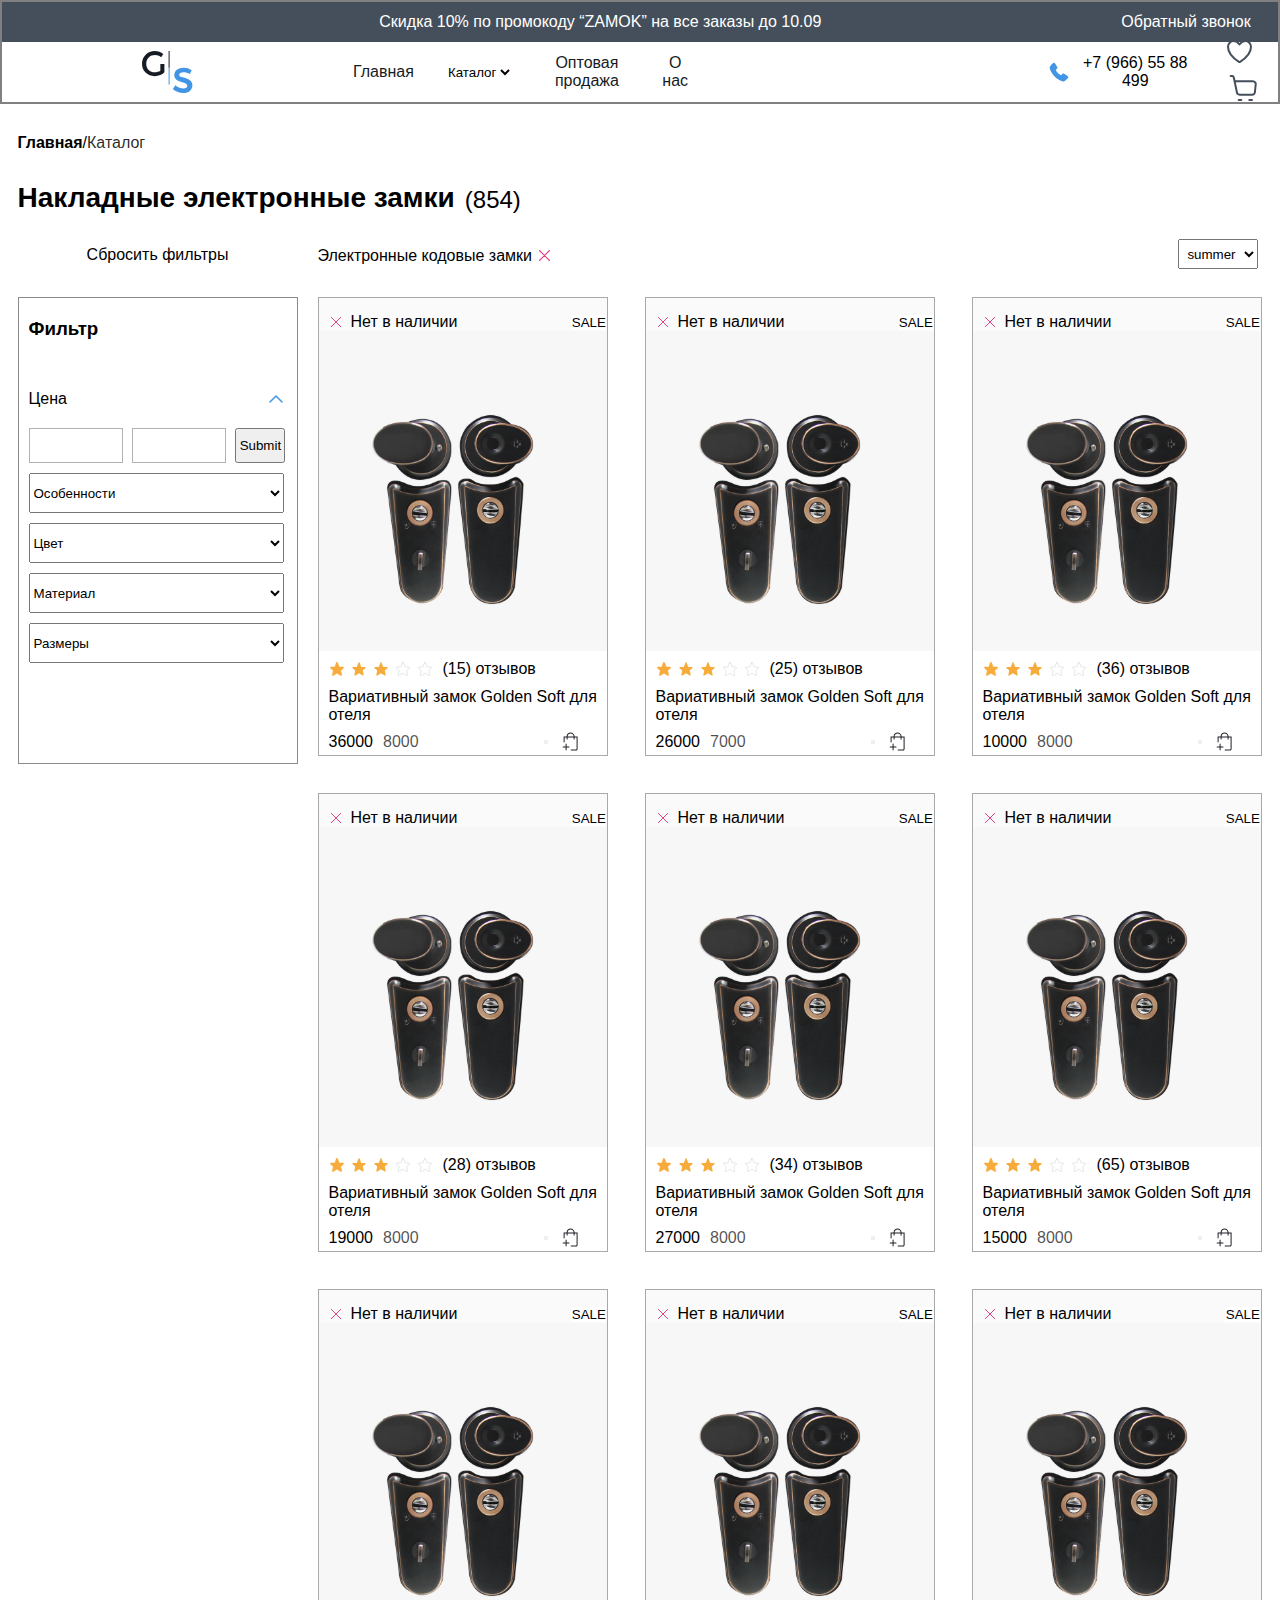
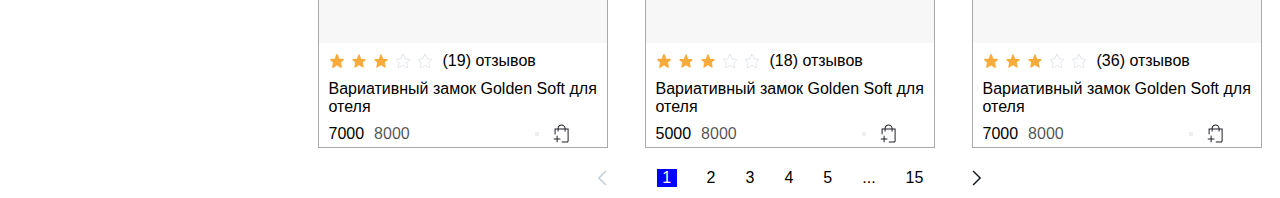
<file: index.html>
<!DOCTYPE html>
<html lang="en">
  <head>
    <meta charset="UTF-8" />
    <meta name="viewport" content="width=device-width, initial-scale=1.0" />
    <title>Document</title>
    <link rel="stylesheet" href="main.css" />
  </head>
  <body>
    <!-- Header qismi boshi -->
    <div class="allHeader">
      <div class="header_up">
        <p class="Nav_skidka">
          Скидка 10% по промокоду “ZAMOK” на все заказы до 10.09
        </p>
        <p class="obrat_v">Обратный звонок</p>
        <!-- <img src="./img/Обратный звонок.svg" alt="" />  -->
      </div>
      <div class="header">
        <img class="logo" src="/img/Logo.svg" alt="logo" />
        <div class="glavniy">
          <p>Главная</p>
          <div class="select">
            <select class="katalog" name="" id="">
              <option value="">Каталог</option>
            </select>
          </div>
          <p>Оптовая продажа</p>
          <p>О нас</p>
        </div>
        <div class="phone-n">
          <img src="./img/phone-call 1.svg" alt="" />
          <p>+7 (966) 55 88 499</p>
        </div>
        <div class="icon">
          <img class="heart" src="./img/heart.svg" alt="" />
          <a href="Buy.html"><img src="./img/basket.svg" alt="" /></a>
        </div>
      </div>
    </div>
    <!-- Header qismi oxiri -->

    <div class="contaner">
      <div class="katalog-div">
        <p class="katalog"><b>Главная</b></p>
        /
        <p class="kata">Каталог</p>
      </div>
      <div class="nak_div">
        <h1 class="nakladnoy">Накладные электронные замки</h1>
        <p class="lengh">(854)</p>
      </div>
      <div class="main">
        <div class="main_nav">
          <div class="main_nav_left">
            <div class="sbros">
              <p>Сбросить фильтры</p>
            </div>
            <div class="zamok">
              <p class="zamok-title">Электронные кодовые замки</p>
              <img class="zam-img" src="./img/Cross.svg" alt="" />
            </div>
          </div>
          <select class="popul" name="" id=""></select>
        </div>
        <div class="main_section">
          <div class="filtr">
            <h3 class="filt-h3">Фильтр</h3>
            <div class="sena">
              <p>Цена</p>
              <img src="./img/filtr img 2.svg" alt="" />
            </div>
            <form class="form" action="">
              <input class="inp" type="number" name="" id="inp1" />
              <input class="inp" type="number" name="" id="inp2" />
              <button class="sbm" type="">Submit</button>
            </form>
            <div class="inselect">
              <select class="option" name="" id="">
                <option value="">Особенности</option>
              </select>
              <select class="option" name="" id="">
                <option value="">Цвет</option>
              </select>
              <select class="option" name="" id="">
                <option value="">Материал</option>
              </select>
              <select class="option" name="" id="">
                <option value="">Размеры</option>
              </select>
            </div>
          </div>
          <div class="sectionCards">
            <div class="cards"></div>
            <!-- template -->
            <template class="template">
              <div class="card">
                <div class="card_up">
                  <div class="card-up-t">
                    <img src="./img/Cross.svg" alt="" />
                    <p>Нет в наличии</p>
                  </div>
                  <button class="sale">SALE</button>
                </div>
                <a href="singl.html"
                  ><img class="img_1" src="./img/Rectangle 19 (4).svg" alt=""
                /></a>
                <div class="card_titles">
                  <div class="reyting-div">
                    <img src="./img/рейтинг.svg" alt="" />
                    <p class="reyt">(12) отзывов</p>
                  </div>
                  <p class="cart_title">
                    Вариативный замок Golden Soft <br />
                    для отеля
                  </p>
                  <div class="price">
                    <p class="discountP">7 000₽</p>
                    <p class="realP">8 000₽</p>
                    <button class="btn_buy"></button>
                    <img class="img2" src="img/div.slot (1).svg" alt="" />
                  </div>
                </div>
              </div>
            </template>
            <!-- template -->

            <div class="pagination">
              <img src="./img/left Icon.svg" alt="" />
              <p class="pg_1">1</p>
              <p>2</p>
              <p>3</p>
              <p>4</p>
              <p>5</p>
              <p>...</p>
              <p>15</p>
              <img src="./img/right icon (1).svg" alt="" />
            </div>
          </div>
        </div>
      </div>
    </div>
    <!-- ////////// body //////// -->
    <script type="module" src="./js/main.js"></script>
    <!-- <script type="module" src="./js/data.js"></script> -->
  </body>
</html>
</file>
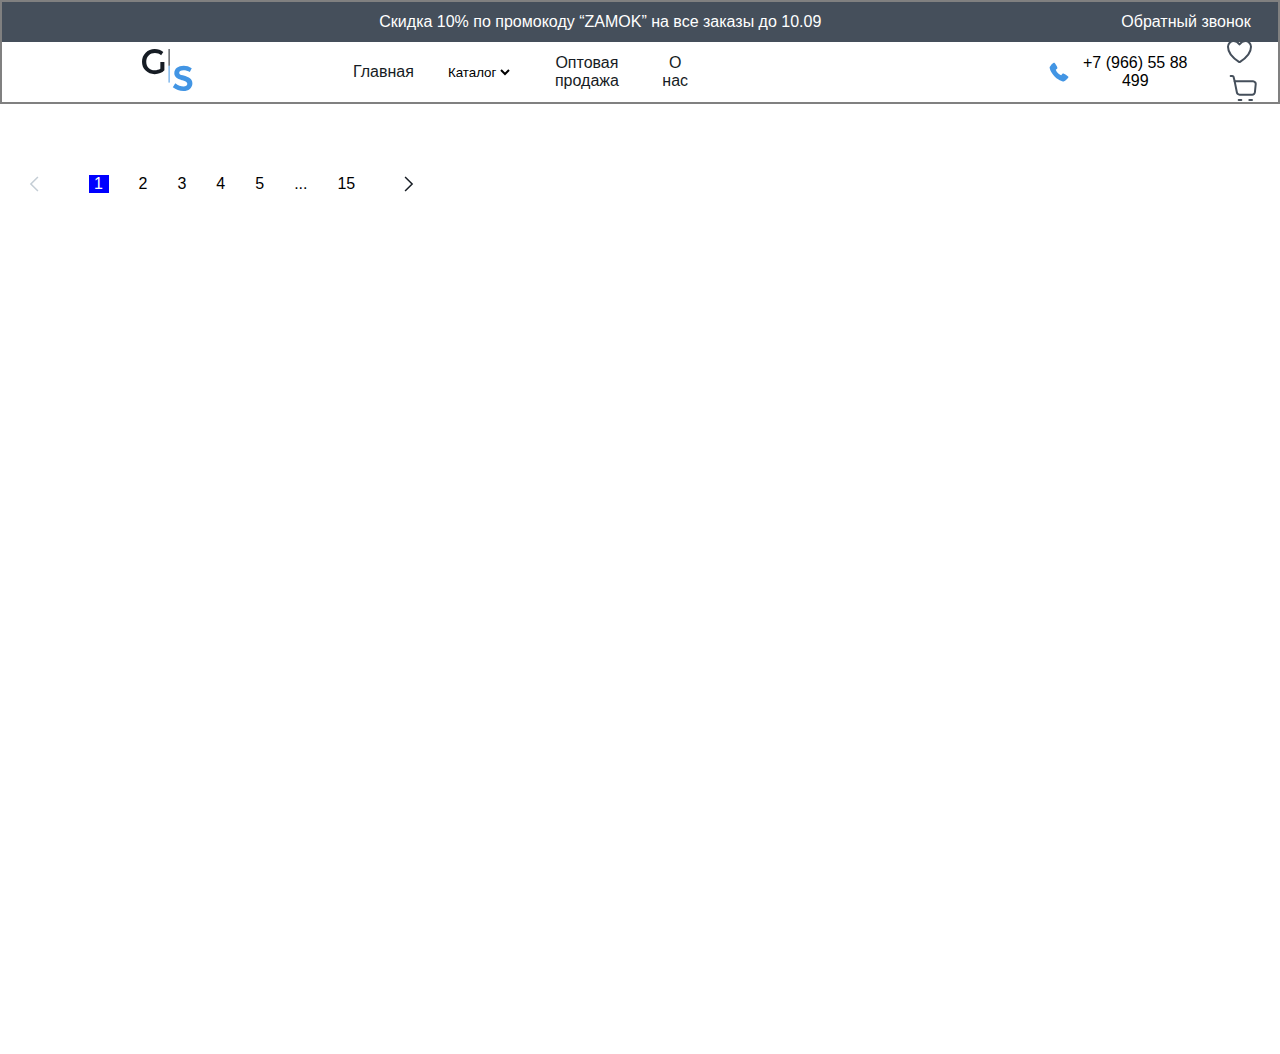
<file: Buy.html>
<!DOCTYPE html>
<html lang="en">
  <head>
    <meta charset="UTF-8" />
    <meta name="viewport" content="width=device-width, initial-scale=1.0" />
    <title>Buy HTML</title>
    <link rel="stylesheet" href="./buy.css" />
  </head>
  <body>
    <!-- Header qismi boshi -->
    <div class="allHeader">
      <div class="header_up">
        <p class="Nav_skidka">
          Скидка 10% по промокоду “ZAMOK” на все заказы до 10.09
        </p>
        <p class="obrat_v">Обратный звонок</p>
        <!-- <img src="./img/Обратный звонок.svg" alt="" />  -->
      </div>
      <div class="header">
        <a href="index.html"><img class="logo" src="/img/Logo.svg" alt="logo" /></a>
        <div class="glavniy">
          <p>Главная</p>
          <div class="select">
            <select class="katalog" name="" id="">
              <option value="">Каталог</option>
            </select>
          </div>
          <p>Оптовая продажа</p>
          <p>О нас</p>
        </div>
        <div class="phone-n">
          <img src="./img/phone-call 1.svg" alt="" />
          <p>+7 (966) 55 88 499</p>
        </div>
        <div class="icon">
          <img class="heart" src="./img/heart.svg" alt="" />
          <img src="./img/basket.svg" alt="" />
        </div>
      </div>
    </div>
    <!-- Header qismi oxiri -->

    <div class="contaner">
        <div class="main_section">
          <div class="sectionCards">
            <div class="cards"></div>
            <template class="template">
              <div class="card">
                <div class="card_up">
                  <div class="card-up-t">
                    <img  src="./img/Cross.svg" alt="" />
                    <p>Нет в наличии</p>
                  </div>
                  <button class="sale">SALE</button>
                </div>
                <img class="img1" src="./img/Rectangle 19 (4).svg" alt="" />
                <div class="card_titles">
                  <div class="reyting-div">
                    <img src="./img/рейтинг.svg" alt="" />
                    <p class="reyt">(12) отзывов</p>
                  </div>
                  <p class="cart_title">
                    Вариативный замок Golden Soft <br />
                    для отеля
                  </p>
                  <div class="price">
                    <p class="discountP">7 000₽</p>
                    <p class="realP"><s>8 000₽</s></p>
                    <button class="btn_buy"></button>
                    <img class="img2" src="img/div.slot (1).svg" alt="" />
                  </div>
                </div>
              </div>
            </template>

            <!-- <img src="./img/buy img 22.png" alt="" /> -->

            <div class="pagination">
              <img src="./img/left Icon.svg" alt="" />
              <p class="pg_1">1</p>
              <p>2</p>
              <p>3</p>
              <p>4</p>
              <p>5</p>
              <p>...</p>
              <p>15</p>
              <img src="./img/right icon (1).svg" alt="" />
            </div>
          </div>
        </div>
      </div>
    </div>

    <script type="module" src="./js/Buy.js"></script>
    <!-- <script type="module" src="./js/data.js"></script> -->
  </body>
</html>
</file>
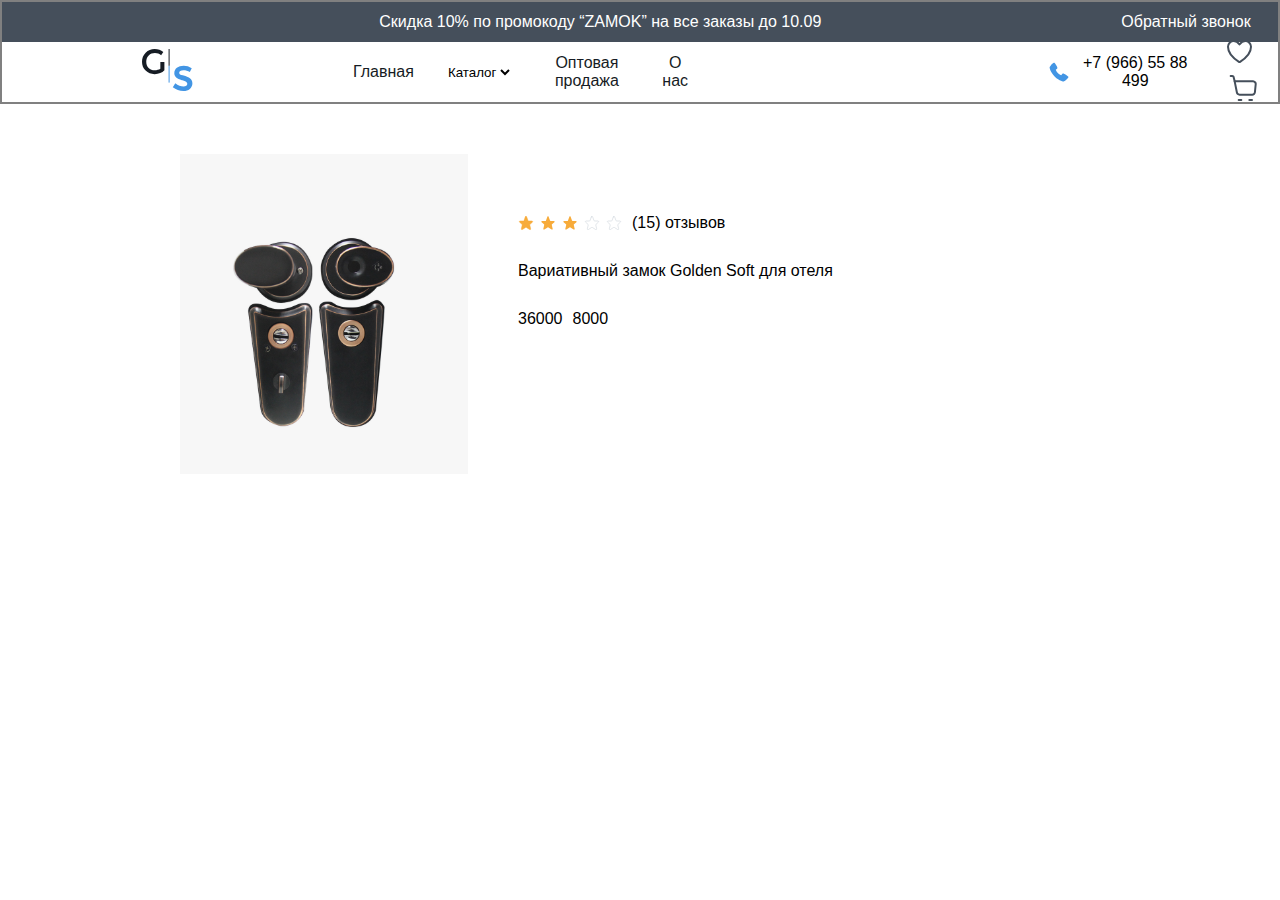
<file: singl.html>
<!DOCTYPE html>
<html lang="en">
  <head>
    <meta charset="UTF-8" />
    <meta name="viewport" content="width=device-width, initial-scale=1.0" />
    <title>Singl HTML</title>
    <link rel="stylesheet" href="./singl.css" />
  </head>
  <body>
    <!-- Header qismi boshi -->
    <div class="allHeader">
      <div class="header_up">
        <p class="Nav_skidka">
          Скидка 10% по промокоду “ZAMOK” на все заказы до 10.09
        </p>
        <p class="obrat_v">Обратный звонок</p>
        <!-- <img src="./img/Обратный звонок.svg" alt="" />  -->
      </div>
      <div class="header">
        <a href="index.html"><img class="logo" src="/img/Logo.svg" alt="logo" /></a>
        <div class="glavniy">
          <p>Главная</p>
          <div class="select">
            <select class="katalog" name="" id="">
              <option value="">Каталог</option>
            </select>
          </div>
          <p>Оптовая продажа</p>
          <p>О нас</p>
        </div>
        <div class="phone-n">
          <img src="./img/phone-call 1.svg" alt="" />
          <p>+7 (966) 55 88 499</p>
        </div>
        <div class="icon">
          <img class="heart" src="./img/heart.svg" alt="" />
          <img src="./img/basket.svg" alt="" />
        </div>
      </div>
    </div>
    <!-- Header qismi oxiri -->

    <div class="contaner">
        <div class="main_section">
          <div class="sectionCards">

            <div class="sin_card">
                <img class="sin_img" src="" alt="">
                <div class="sin_card_title">
                    <div class="reyting-div">
                        <img src="./img/рейтинг.svg" alt="" />
                        <p class="reyt"></p>
                    </div>
                    <p class="title"></p>
                    <div class="sin_price">
                        <p class="discountPrice"></p>
                        <p class="realP"></p>
                        </div>
            </div>
            </div>
         

            <!-- <img src="./img/buy img 22.png" alt="" /> -->

   
          </div>
        </div>
      </div>
    </div>

    <script type="module" src="./js/singl.js"></script>
    <!-- <script type="module" src="./js/data.js"></script> -->
  </body>
</html>
</file>
<file: main.css>
* {
  margin: 0;
  padding: 0;
  box-sizing: border-box;
  font-family: sans-serif;
}
.allHeader {
  border: solid 2px gray;
}
.header_up {
  height: 40px;
  text-align: center;
  align-items: center;
  display: flex;
  justify-content: center;
  padding-left: 350px;
  gap: 300px;
  border: none;
  font-size: 16px;
  color: rgba(255, 255, 255, 100%);
  background-color: rgba(69, 79, 91, 100%);
}
.header {
  height: 60px;
  display: flex;
  text-align: center;
  align-items: center;
}

.logo {
  padding: 0px 160px 0px 140px;
}
.glavniy {
  align-items: center;
  color: rgb(22, 28, 36, 100%);
  display: flex;
  gap: 30px;
}
.select {
  padding-top: 30px;
  align-items: center;
}
.katalog {
  align-items: center;
  border: none;
  outline: none;
  background: none;
}
.phone-n {
  display: flex;
  align-items: center;
  margin: 0px 20px 0px 360px;
  gap: 10px;
}
.icon {
  text-align: center;
  align-items: center;
  gap: 20px;
}
.heart {
  margin-right: 10px;
}
/* //////// Header qismi tugadi ////// */

.contaner {
  margin: 0 auto;
  align-items: center;
  width: 1245px;
  height: 100vh;

  /* height: 100vh; */
}
.katalog-div {
  display: flex;
  margin-top: 30px;
}
.katalog {
  margin-bottom: 30px;
}
.kata {
  color: rgba(0, 0, 0, 0.85);
}
.nak_div {
  display: flex;
  text-align: end;
  align-items: end;
  gap: 10px;
}
.lengh {
  font-size: 24px;
}
.main_nav {
  margin-top: 25px;
  display: flex;
  gap: 540px;
  align-items: center;
  text-align: center;
}
.main_nav_left {
  display: flex;
  gap: 20px;
  /* align-items: center; */
}
.sbros {
  width: 280px;
  height: 30px;
  /* border: solid 1px blue; */
  align-items: center;
  padding-top: 3px;
  text-align: center;
}
.nakladnoy {
  font-size: 28px;
}
.zamok {
  width: 320px;
  display: flex;
  gap: 5px;
}
.zamok-title {
  text-align: center;
  align-items: center;
  padding-top: 4px;
}
.zam-img {
  width: 15px;
  text-align: center;
  align-items: center;
  padding-bottom: 5px;
}
.popul {
  width: 80px;
  height: 30px;
  text-align: center;
  align-items: center;
  margin-bottom: 8px;
}
.main_section {
  margin-top: 20px;
  display: flex;
}
.filtr {
  width: 280px;
  height: 467px;
  margin-right: 20px;
  padding-left: 10px;
  border: solid 1px rgba(0, 0, 0, 0.453);
}
.filt-h3 {
  margin-top: 20px;
}
.sena {
  margin-top: 50px;
  display: flex;
  gap: 200px;
}
.inp {
  border: solid 1px rgba(0, 0, 0, 0.301);
  width: 94px;
  height: 35px;
  padding-left: 5px;
  margin: 20px 5px 0px 0px;
  outline: none;
}
.sbm {
  width: 50px;
  height: 35px;
  /* border: none; */
  outline: none;
}
.inselect {
  width: 280px;
}
.option {
  margin-top: 10px;
  width: 255px;
  height: 40px;
}
.cards {
  display: flex;
  flex-wrap: wrap;
  gap: 37px;
}
.card {
  width: 290px;
  border: solid 1px rgba(0, 0, 0, 0.338);
}
.card_up {
  padding: 15px 0px 0px 10px;
  background-color: rgba(128, 128, 128, 0.041);
  display: flex;
  gap: 114px;
  text-align: center;
  align-items: center;
}
.card-up-t {
  display: flex;
  align-items: center;
  text-align: center;
  gap: 8px;
}
.sale {
  width: 35px;
  background-color: white;
  align-items: center;
  text-align: center;
  outline: none;
  border: none;
}
.card_titles {
  margin-top: 5px;
  padding-left: 10px;
}
.reyting-div {
  display: flex;
  gap: 10px;
}
.cart_title {
  margin-top: 10px;
}
.price {
  display: flex;
  align-items: center;
  gap: 10px;
  margin-top: 5px;
}
.realP {
  color: rgba(0, 0, 0, 0.696);
}
.btn_buy {
  margin-left: 115px;
}

.pagination {
  justify-content: center;
  margin-top: 10px;
  align-items: center;
  display: flex;
  gap: 30px;
}
.pg_1 {
  width: 20px;
  text-align: center;
  align-items: center;
  color: white;
  background-color: blue;
}
</file>
<file: buy.css>
* {
  margin: 0;
  padding: 0;
  box-sizing: border-box;
  font-family: sans-serif;
}
.allHeader {
  border: solid 2px gray;
}
.header_up {
  height: 40px;
  text-align: center;
  align-items: center;
  display: flex;
  justify-content: center;
  padding-left: 350px;
  gap: 300px;
  border: none;
  font-size: 16px;
  color: rgba(255, 255, 255, 100%);
  background-color: rgba(69, 79, 91, 100%);
}
.header {
  height: 60px;
  display: flex;
  text-align: center;
  align-items: center;
}

.logo {
  padding: 0px 160px 0px 140px;
}
.glavniy {
  align-items: center;
  color: rgb(22, 28, 36, 100%);
  display: flex;
  gap: 30px;
}
.select {
  align-items: center;
}
.katalog {
  align-items: center;
  border: none;
  outline: none;
  background: none;
}
.phone-n {
  display: flex;
  align-items: center;
  margin: 0px 20px 0px 360px;
  gap: 10px;
}
.icon {
  text-align: center;
  align-items: center;
  gap: 20px;
}
.heart {
  margin-right: 10px;
}
/* //////// Header qismi tugadi ////// */

.contaner {
  margin: 0 auto;
  align-items: center;
  width: 1245px;
  height: 100vh;
}
.main_section {
  margin-top: 50px;
  display: flex;
}
.cards {
  display: flex;
  flex-wrap: wrap;
  gap: 20px;
}
.card {
  width: 290px;
  border: solid 1px rgba(0, 0, 0, 0.338);
}
.card_up {
  padding: 15px 0px 0px 10px;
  background-color: rgba(128, 128, 128, 0.041);
  display: flex;
  gap: 114px;
  text-align: center;
  align-items: center;
}
.card-up-t {
  display: flex;
  align-items: center;
  text-align: center;
  gap: 8px;
}
.sale {
  width: 35px;
  background-color: white;
  align-items: center;
  text-align: center;
  outline: none;
  border: none;
}
.card_titles {
  margin: 5px;
  padding-left: 10px;
}
.reyting-div {
  display: flex;
  gap: 10px;
}
.cart_title {
  margin-top: 5px;
}
.price {
  display: flex;
  align-items: center;
  gap: 10px;
  margin-top: 5px;
}
.realP {
  color: rgba(0, 0, 0, 0.696);
}
.btn_buy {
  margin-left: 115px;
}

.pagination {
  justify-content: center;
  margin-top: 10px;
  align-items: center;
  display: flex;
  gap: 30px;
}
.pg_1 {
  width: 20px;
  text-align: center;
  align-items: center;
  color: white;
  background-color: blue;
}

.img3 {
  width: 25px;
  /* background-color: brown; */
}
</file>
<file: singl.css>
* {
  margin: 0;
  padding: 0;
  box-sizing: border-box;
  font-family: sans-serif;
}
.allHeader {
  border: solid 2px gray;
}
.header_up {
  height: 40px;
  text-align: center;
  align-items: center;
  display: flex;
  justify-content: center;
  padding-left: 350px;
  gap: 300px;
  border: none;
  font-size: 16px;
  color: rgba(255, 255, 255, 100%);
  background-color: rgba(69, 79, 91, 100%);
}
.header {
  height: 60px;
  display: flex;
  text-align: center;
  align-items: center;
}

.logo {
  padding: 0px 160px 0px 140px;
}
.glavniy {
  align-items: center;
  color: rgb(22, 28, 36, 100%);
  display: flex;
  gap: 30px;
}
.select {
  align-items: center;
}
.katalog {
  align-items: center;
  border: none;
  outline: none;
  background: none;
}
.phone-n {
  display: flex;
  align-items: center;
  margin: 0px 20px 0px 360px;
  gap: 10px;
}
.icon {
  text-align: center;
  align-items: center;
  gap: 20px;
}
.heart {
  margin-right: 10px;
}
.sin_card {
  display: flex;
  margin: 50px 0px 0px 180px;
  gap: 50px;
}

.reyting-div {
  display: flex;
  /* margin-top: 20px; */
  gap: 10px;
}
.sin_card_title {
  align-items: center;
  margin-top: 60px;
}
.title {
  margin-top: 30px;
}
.sin_price {
  display: flex;
  gap: 10px;
  margin-top: 30px;
}
</file>
